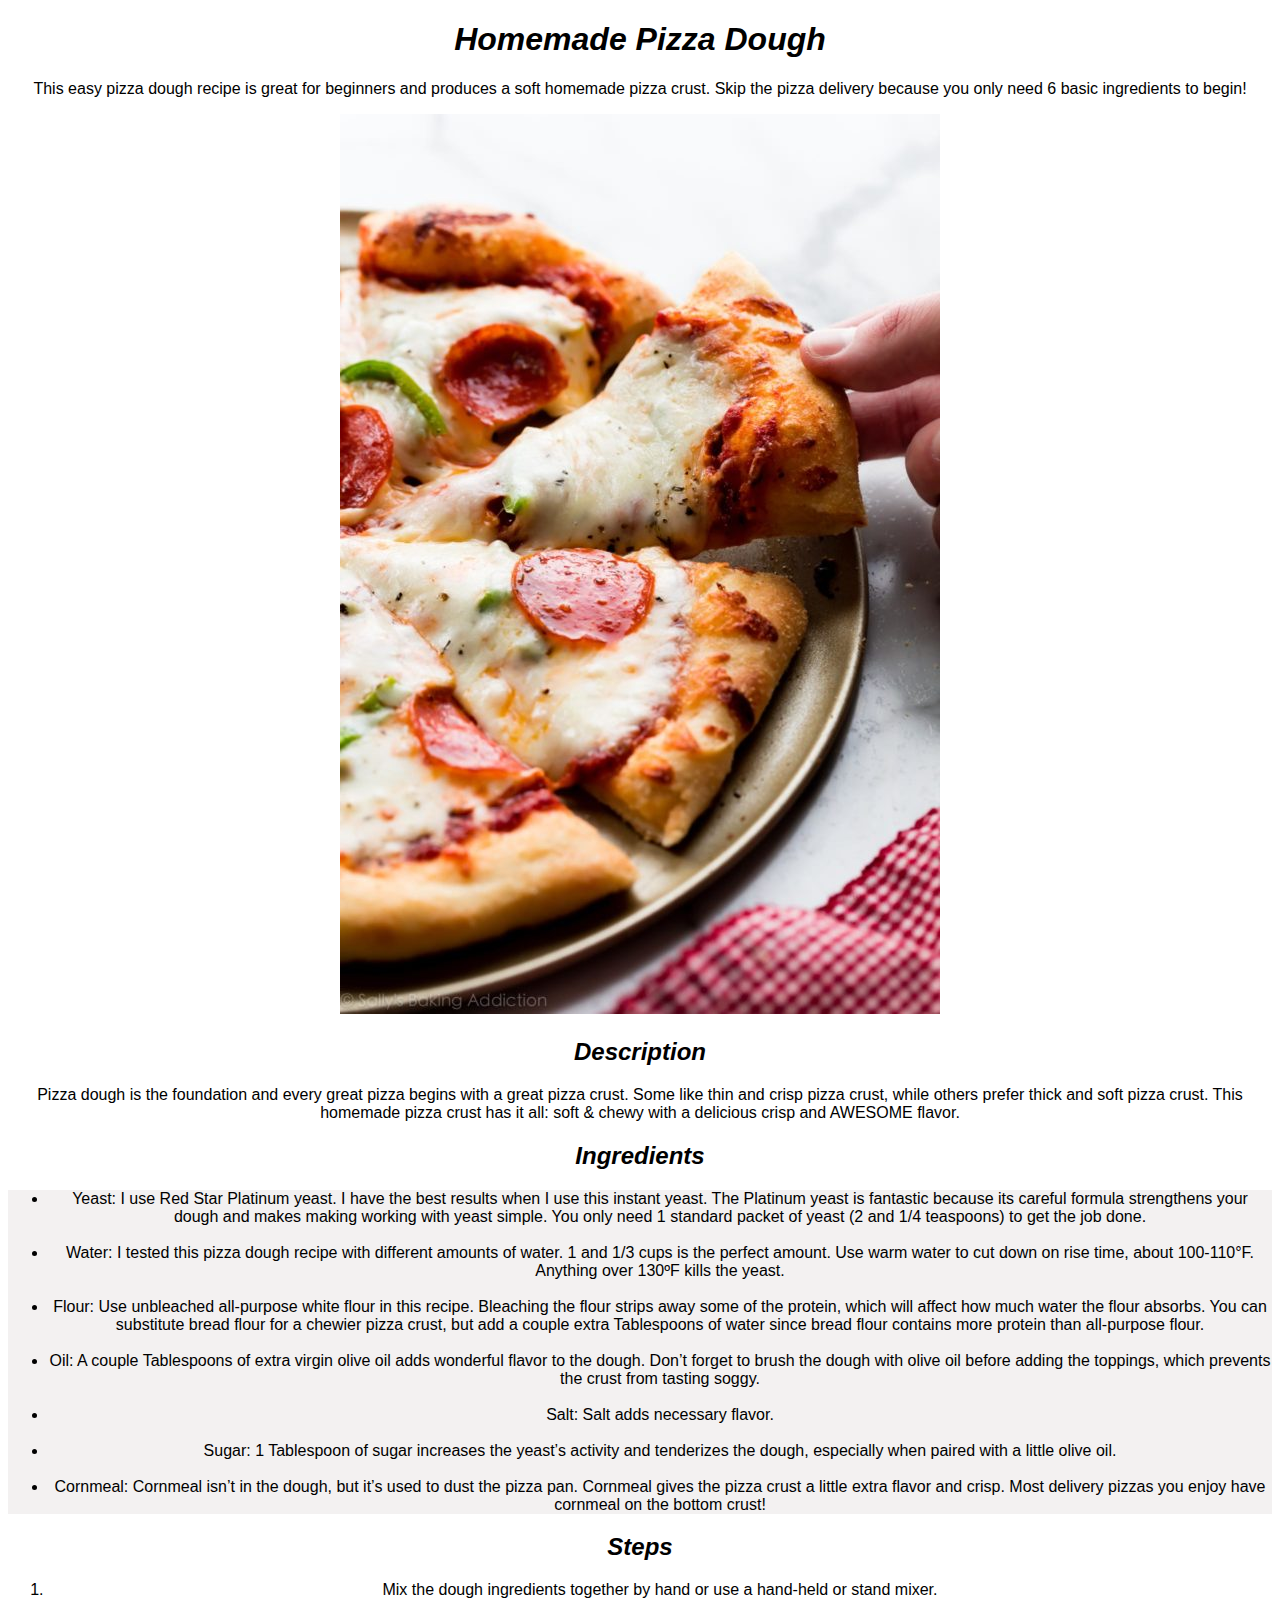
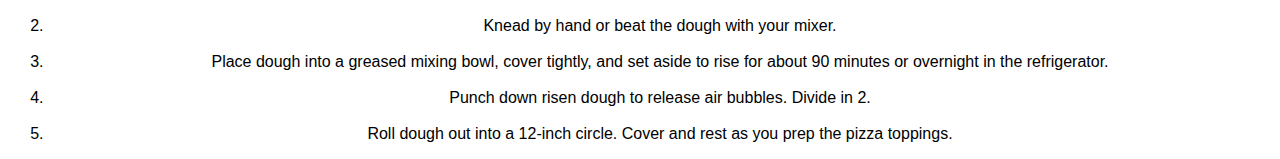
<file: recipes/pizza-crust.html>
<!DOCTYPE html>
<html lang="en">
<head>
    <meta charset="UTF-8">
    <meta http-equiv="X-UA-Compatible" content="IE=edge">
    <meta name="viewport" content="width=device-width, initial-scale=1.0">
    <title>Pizza Dough</title>
    <link rel="stylesheet" href="../style.css">
</head>
<body>
    <h1>Homemade Pizza Dough</h1>

    <p>This easy pizza dough recipe is great for beginners and produces a soft homemade pizza crust. Skip the pizza delivery because you only need 6 basic ingredients to begin!</p>
    <img src="../images/pizza dough.jpg" alt="">
   <h2>Description</h2>
    <p>Pizza dough is the foundation and every great pizza begins with a great pizza crust. Some like thin and crisp pizza crust, while others prefer thick and soft pizza crust. This homemade pizza crust has it all: soft & chewy with a delicious crisp and AWESOME flavor.</p>
    <h2>Ingredients</h2>
    <ul class="ingredients">
        <li>Yeast: I use Red Star Platinum yeast. I have the best results when I use this instant yeast. The Platinum yeast is fantastic because its careful formula strengthens your dough and makes making working with yeast simple. You only need 1 standard packet of yeast (2 and 1/4 teaspoons) to get the job done.</li>
        <br>
        <li>Water: I tested this pizza dough recipe with different amounts of water. 1 and 1/3 cups is the perfect amount. Use warm water to cut down on rise time, about 100-110°F. Anything over 130ºF kills the yeast.</li>
        <br>
        <li>Flour: Use unbleached all-purpose white flour in this recipe. Bleaching the flour strips away some of the protein, which will affect how much water the flour absorbs. You can substitute bread flour for a chewier pizza crust, but add a couple extra Tablespoons of water since bread flour contains more protein than all-purpose flour.</li>
        <br>
        <li>Oil: A couple Tablespoons of extra virgin olive oil adds wonderful flavor to the dough. Don’t forget to brush the dough with olive oil before adding the toppings, which prevents the crust from tasting soggy.</li>
        <br>
        <li>Salt: Salt adds necessary flavor.</li>
        <br>
        <li>Sugar: 1 Tablespoon of sugar increases the yeast’s activity and tenderizes the dough, especially when paired with a little olive oil.</li>
        <br>
        <li>Cornmeal: Cornmeal isn’t in the dough, but it’s used to dust the pizza pan. Cornmeal gives the pizza crust a little extra flavor and crisp. Most delivery pizzas you enjoy have cornmeal on the bottom crust!</li>
    </ul>
    <h2>Steps</h2>
    <ol>
        <li>Mix the dough ingredients together by hand or use a hand-held or stand mixer.</li>
        <br>
        <li>Knead by hand or beat the dough with your mixer.</li>
        <br>
        <li>Place dough into a greased mixing bowl, cover tightly, and set aside to rise for about 90 minutes or overnight in the refrigerator.</li>
        <br>
        <li>Punch down risen dough to release air bubbles. Divide in 2.</li>
        <br>
        <li>Roll dough out into a 12-inch circle. Cover and rest as you prep the pizza toppings.</li>
    </ol>
</body>
</html>
</file>
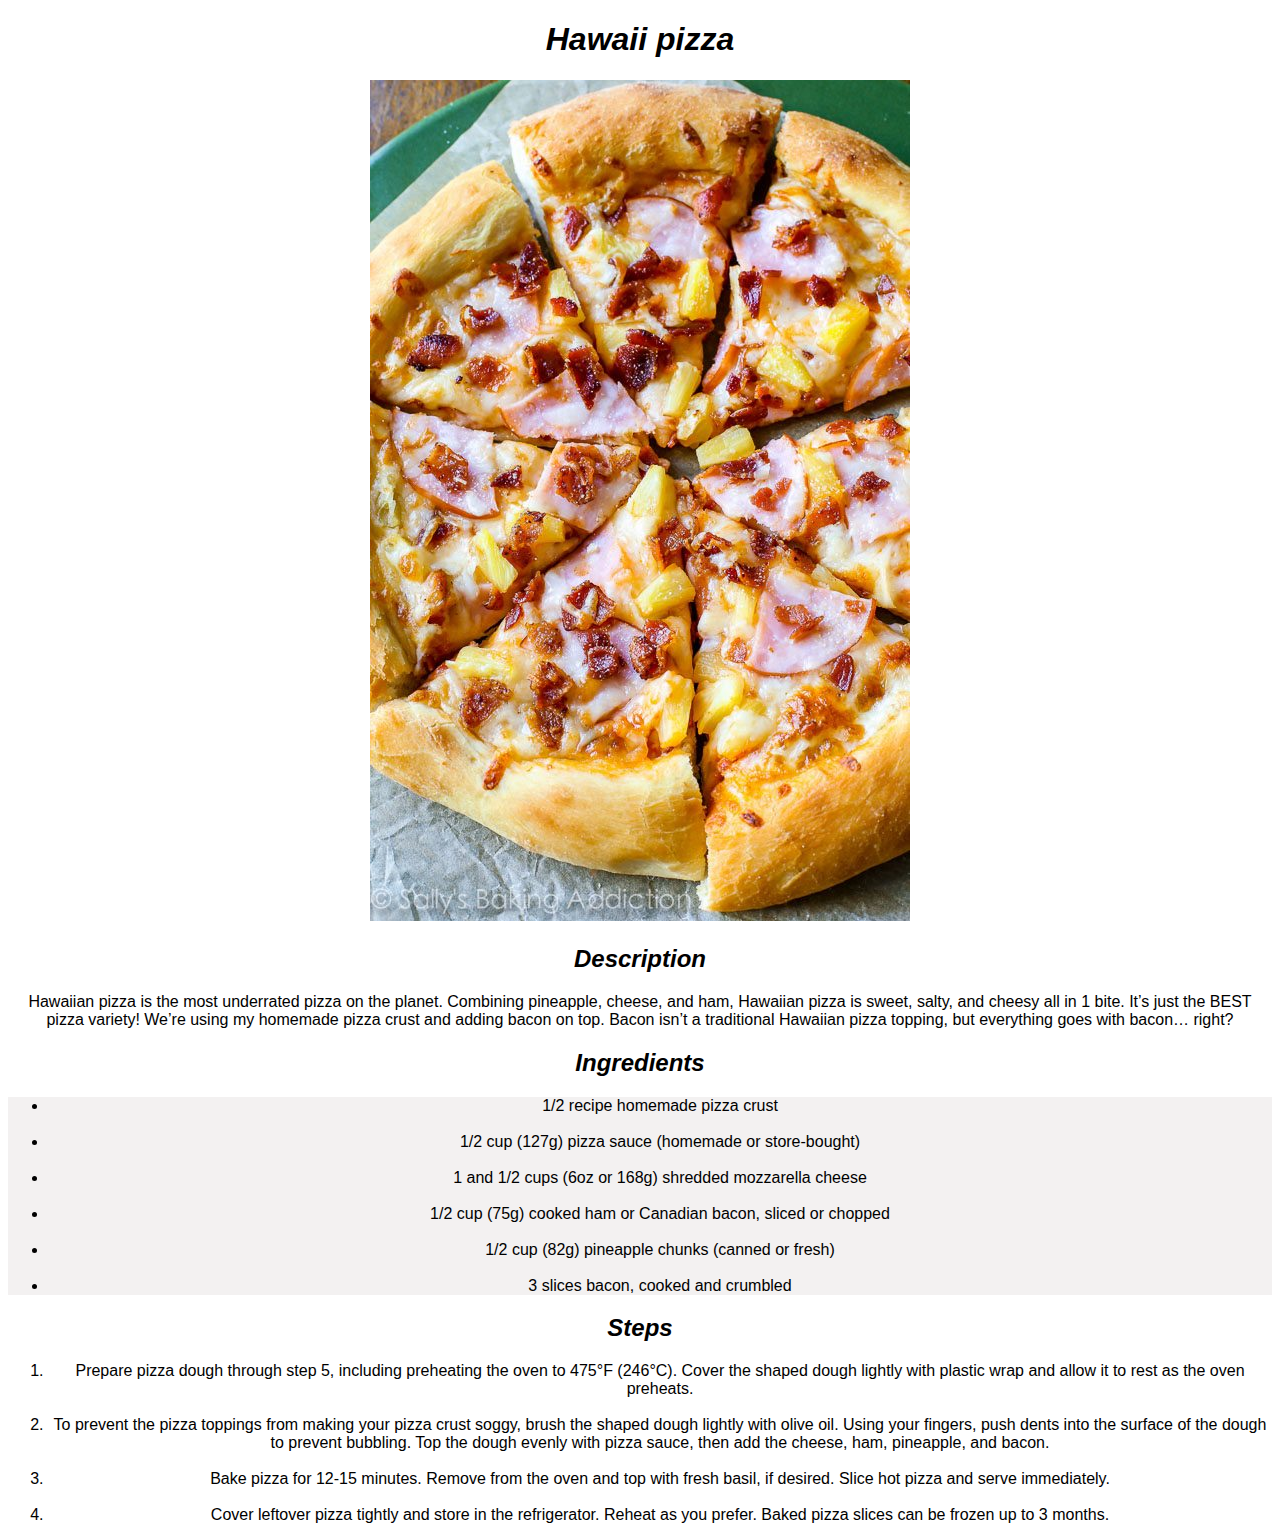
<file: recipes/pizza.html>
<!DOCTYPE html>
<html lang="en">
<head>
    <meta charset="UTF-8">
    <meta http-equiv="X-UA-Compatible" content="IE=edge">
    <meta name="viewport" content="width=device-width, initial-scale=1.0">
    <title>Pizza Hawaii</title>
    <link rel="stylesheet" href="../style.css">
</head>
<body>
    <h1>Hawaii pizza</h1>    
    
    <img src="../images/hawaii3.jpg" alt="">
    <h2>Description</h2>
    <p>Hawaiian pizza is the most underrated pizza on the planet. Combining pineapple, cheese, and ham, Hawaiian pizza is sweet, salty, and cheesy all in 1 bite. It’s just the BEST pizza variety! We’re using my homemade pizza crust and adding bacon on top. Bacon isn’t a traditional Hawaiian pizza topping, but everything goes with bacon… right?</p>

    <h2>Ingredients</h2>
    <ul class="ingredients">
        <li>1/2 recipe homemade pizza crust</li>
        <br>
        <li>1/2 cup (127g) pizza sauce (homemade or store-bought)</li>
        <br>
        <li>1 and 1/2 cups (6oz or 168g) shredded mozzarella cheese</li>
        <br>
        <li>1/2 cup (75g) cooked ham or Canadian bacon, sliced or chopped</li>
        <br>
        <li>1/2 cup (82g) pineapple chunks (canned or fresh)</li>
        <br>
        <li>3 slices bacon, cooked and crumbled</li>
    </ul>
    <h2>Steps</h2>
    <ol>
        <li>Prepare pizza dough through step 5, including preheating the oven to 475°F (246°C). Cover the shaped dough lightly with plastic wrap and allow it to rest as the oven preheats.</li>
        <br>
        <li>To prevent the pizza toppings from making your pizza crust soggy, brush the shaped dough lightly with olive oil. Using your fingers, push dents into the surface of the dough to prevent bubbling. Top the dough evenly with pizza sauce, then add the cheese, ham, pineapple, and bacon.</li>
        <br>
        <li>Bake pizza for 12-15 minutes. Remove from the oven and top with fresh basil, if desired. Slice hot pizza and serve immediately.</li>
        <br>
        <li>Cover leftover pizza tightly and store in the refrigerator. Reheat as you prefer. Baked pizza slices can be frozen up to 3 months.</li>
    </ol>





</body>
</html>
</file>
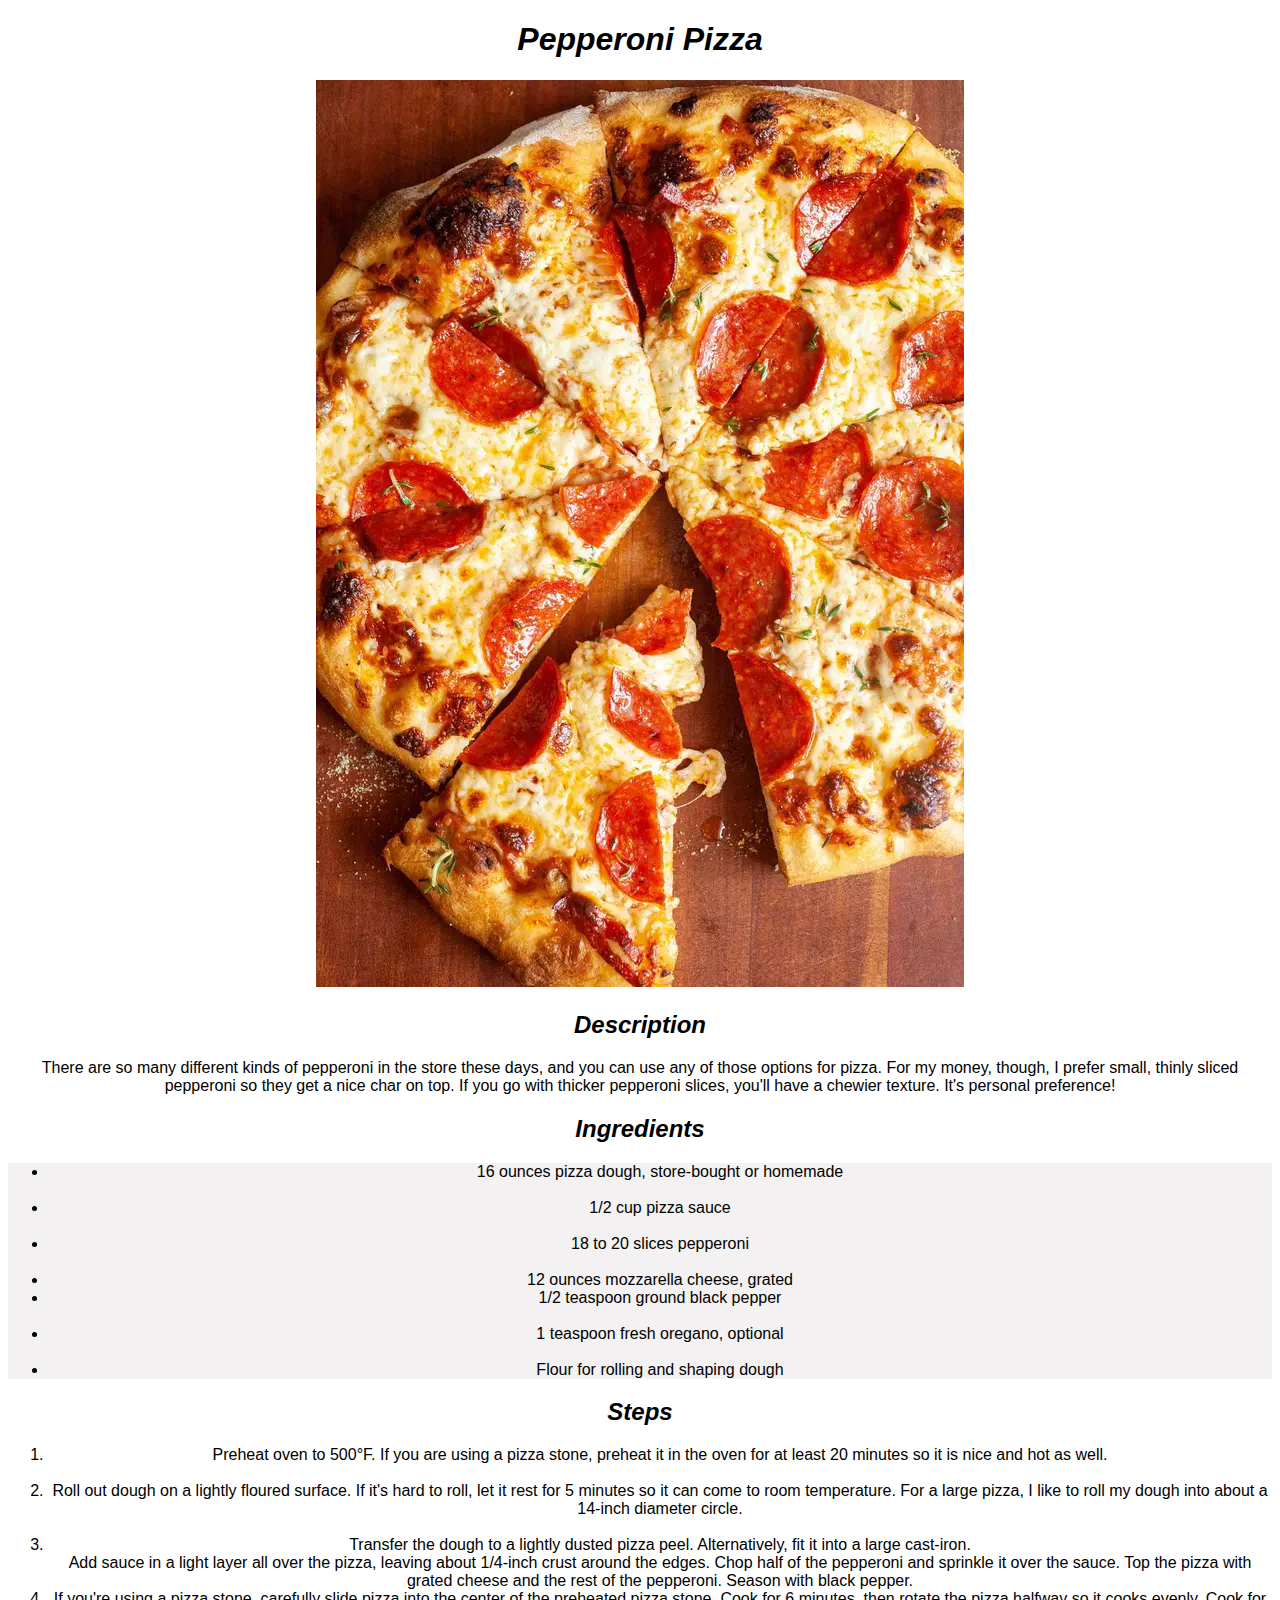
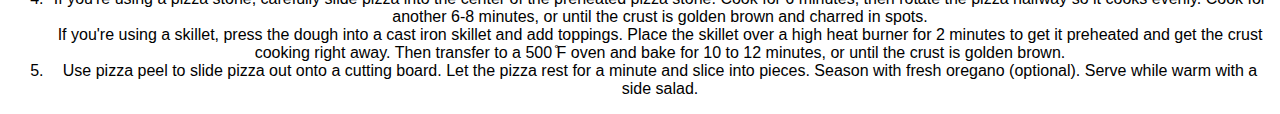
<file: recipes/pizza2.html>
<!DOCTYPE html>
<html lang="en">
<head>
    <meta charset="UTF-8">
    <meta http-equiv="X-UA-Compatible" content="IE=edge">
    <meta name="viewport" content="width=device-width, initial-scale=1.0">
    <title>Pepperoni Pizza</title>
    <link rel="stylesheet" href="../style.css">
</head>
<body>
    <h1>Pepperoni Pizza</h1>
    <img src="../images/pepperoni.jpg" alt="">
    <h2>Description</h2>
    <p>There are so many different kinds of pepperoni in the store these days, and you can use any of those options for pizza. For my money, though, I prefer small, thinly sliced pepperoni so they get a nice char on top. If you go with thicker pepperoni slices, you'll have a chewier texture. It's personal preference!</p>
    <h2>Ingredients</h2>
    <ul class="ingredients">
        <li>16 ounces pizza dough, store-bought or homemade</li>
        <br>
        <li>1/2 cup pizza sauce</li>
        <br>
        <li>18 to 20 slices pepperoni</li>
        <br><li>12 ounces mozzarella cheese, grated</li>
        <li>1/2 teaspoon ground black pepper</li>
        <br>
        <li>1 teaspoon fresh oregano, optional</li>
        <br>
        <li>Flour for rolling and shaping dough</li>
    </ul>
    <h2>Steps</h2>
    <ol>
        <li>Preheat oven to 500°F. If you are using a pizza stone, preheat it in the oven for at least 20 minutes so it is nice and hot as well.</li>
        <br>
        <li>Roll out dough on a lightly floured surface. If it's hard to roll, let it rest for 5 minutes so it can come to room temperature. For a large pizza, I like to roll my dough into about a 14-inch diameter circle.</li>
        <br>
        <li>Transfer the dough to a lightly dusted pizza peel. Alternatively, fit it into a large cast-iron.
        <br>    
            Add sauce in a light layer all over the pizza, leaving about 1/4-inch crust around the edges. Chop half of the pepperoni and sprinkle it over the sauce. Top the pizza with grated cheese and the rest of the pepperoni. Season with black pepper.</li>
        <li>If you're using a pizza stone, carefully slide pizza into the center of the preheated pizza stone. Cook for 6 minutes, then rotate the pizza halfway so it cooks evenly. Cook for another 6-8 minutes, or until the crust is golden brown and charred in spots.
        <br>    
            If you're using a skillet, press the dough into a cast iron skillet and add toppings. Place the skillet over a high heat burner for 2 minutes to get it preheated and get the crust cooking right away. Then transfer to a 500 ̊F oven and bake for 10 to 12 minutes, or until the crust is golden brown.</li>
        <li>Use pizza peel to slide pizza out onto a cutting board. Let the pizza rest for a minute and slice into pieces. Season with fresh oregano (optional). Serve while warm with a side salad.</li>    
    </ol>
</body>
</html>
</file>
<file: style.css>
h1 {
    text-align: center;
    font-family: Arial, Helvetica, sans-serif;
    font-style: italic;
}

h2 {
    font-style: italic;
}

body {
    text-align: center;
    font-family: Arial, Helvetica, sans-serif;

}

.ingredients {
    background-color: rgb(243, 241, 241);
}
</file>
